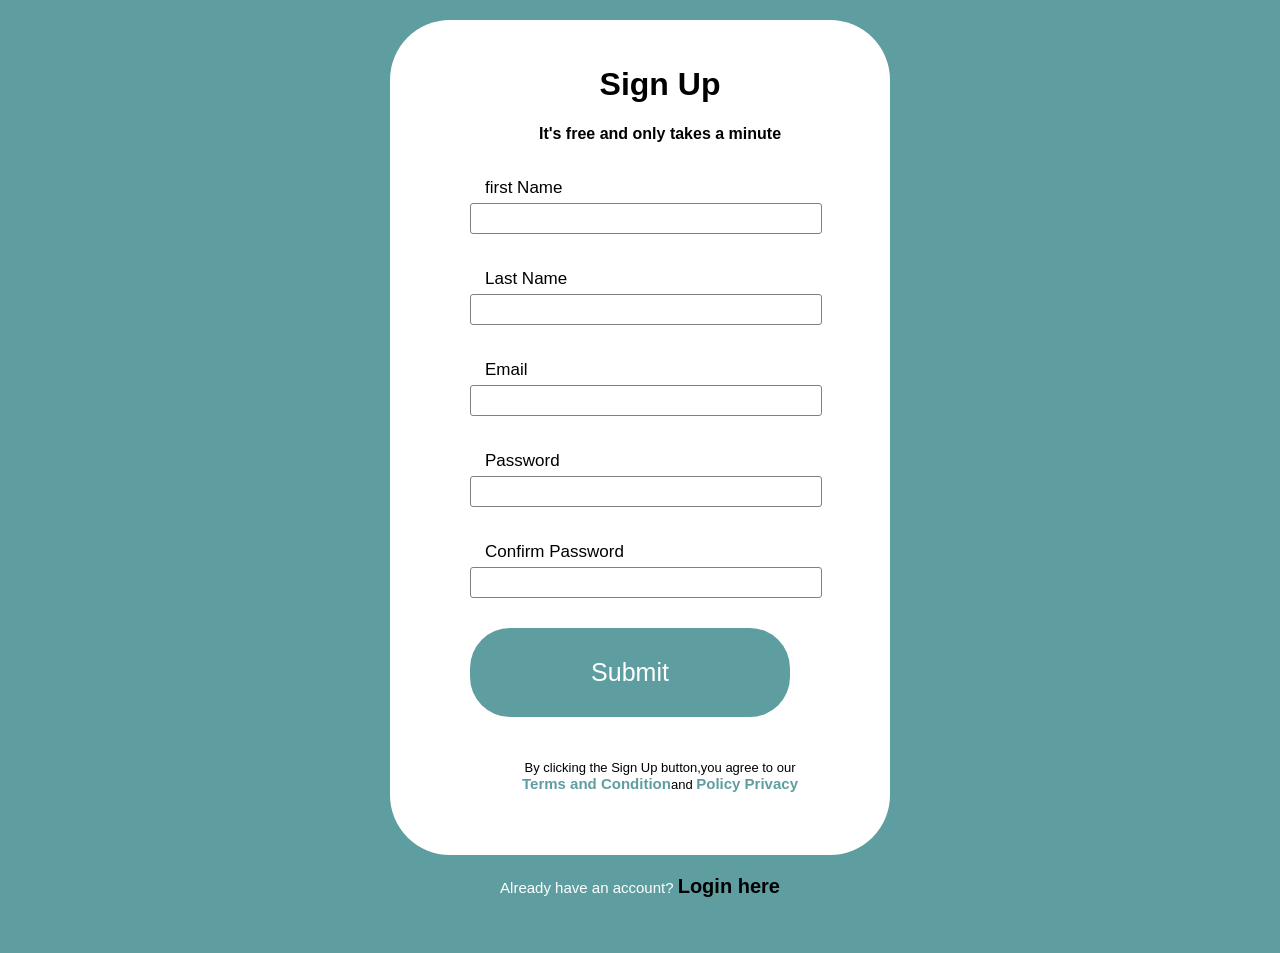
<file: index.html>
<!DOCTYPE html>

<html lang="en">

<title>Sign Up</title>
<link rel="stylesheet" href="css/indext.css">
<link href="https://fonts.googleapis.com/css2?family=Rob">

</head>
<body>
 

 

    
   <div class="Sign-up">
    <form class="sign" action="html/indext3.html">
        <div class="con">
    <h1>Sign Up</h1>
<h4>It's free and only takes a minute</h4>
<label>first Name</label>
<input type="text" placeholder="">
<label>Last Name</label>
<input type="text" placeholder="">
<label>Email</label>
<input type="email" placeholder=" ">

<label>Password</label>
<input type="password" placeholder="">
<label>Confirm Password</label>

<input type="password" placeholder="">

<button class="btn" value="Submit">  Submit</button> 
<p class="para-1">By clicking the Sign Up button,you agree to our<br> 
    <a href="#">Terms and Condition</a>and <a href="#">Policy Privacy</a>

</p>
  
</div>
 
 
</form>
</div>
<p class="para-2">Already have an account? <a href="html/indext2.html">Login here</a></p>

</body>
  </html>
</file>
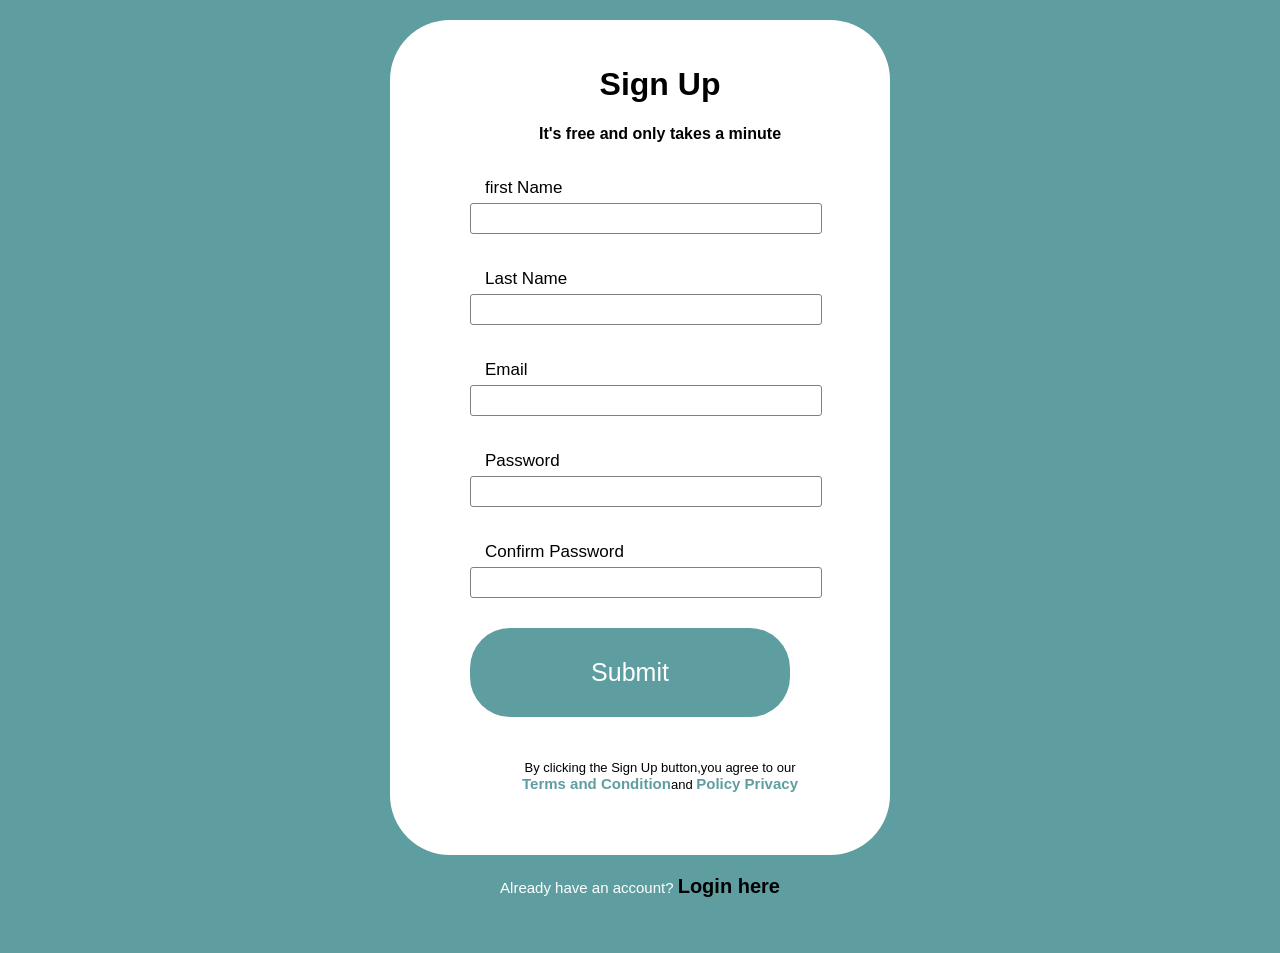
<file: indext.html>
<!DOCTYPE html>

<html lang="en">

<title>Sign Up</title>
<link rel="stylesheet" href="css/indext.css">
<link href="https://fonts.googleapis.com/css2?family=Rob">

</head>
<body>
 

 

    
   <div class="Sign-up">
    <form class="sign" action="html/indext3.html">
        <div class="con">
    <h1>Sign Up</h1>
<h4>It's free and only takes a minute</h4>
<label>first Name</label>
<input type="text" placeholder="">
<label>Last Name</label>
<input type="text" placeholder="">
<label>Email</label>
<input type="email" placeholder=" ">

<label>Password</label>
<input type="password" placeholder="">
<label>Confirm Password</label>

<input type="password" placeholder="">

<button class="btn" value="Submit">  Submit</button> 
<p class="para-1">By clicking the Sign Up button,you agree to our<br> 
    <a href="#">Terms and Condition</a>and <a href="#">Policy Privacy</a>

</p>
  
</div>
 
 
</form>
</div>
<p class="para-2">Already have an account? <a href="html/indext2.html">Login here</a></p>

</body>
  </html>
</file>
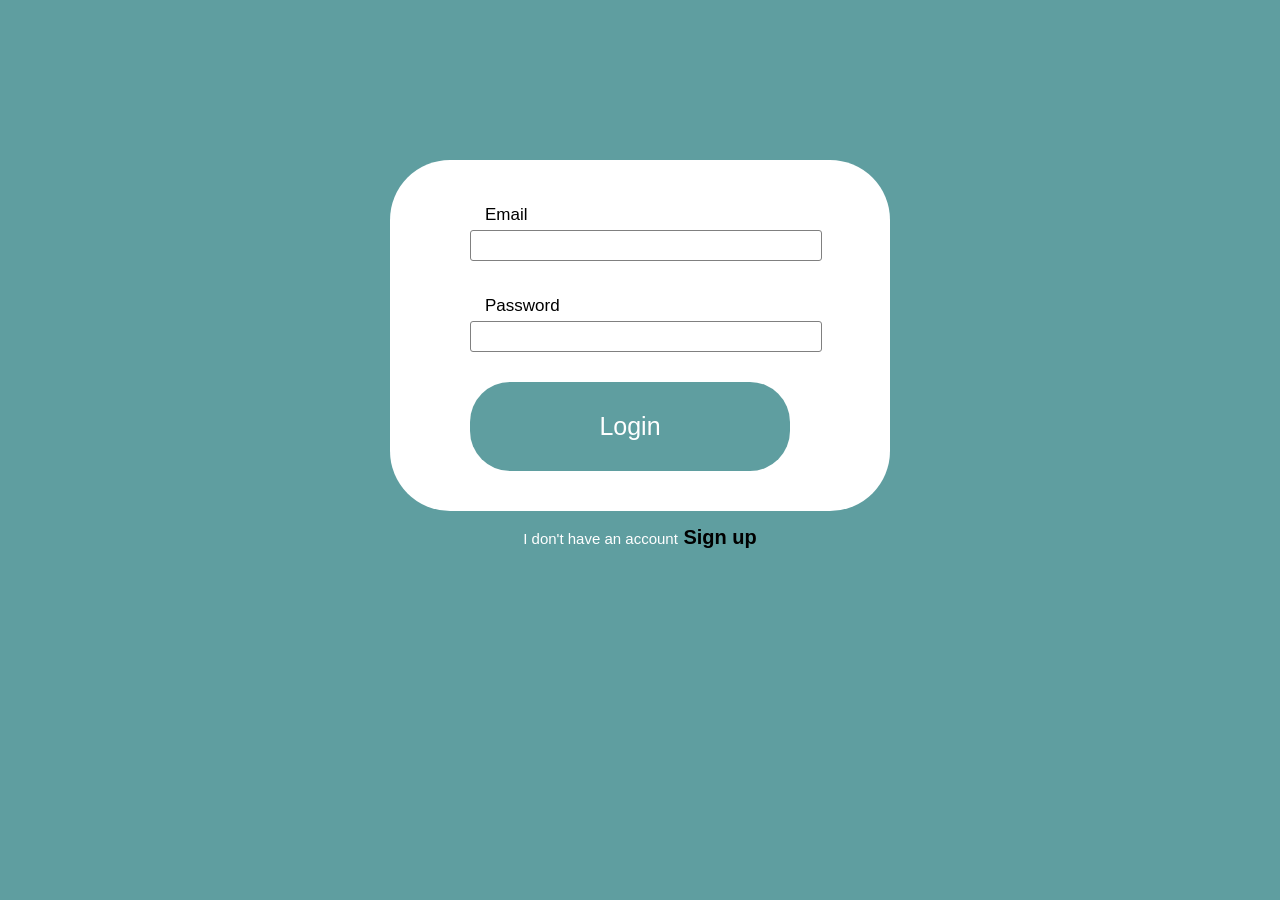
<file: html/indext2.html>
<!DOCTYPE html>

<html lang="en">

<title>Login</title>
<link rel="stylesheet" href="../css/indext.css">
<link href="https://fonts.googleapis.com/css2?family=Rob">

</head>

 
   <div class="login">
    <form class="sign" action="indext3.html">
        <div class="con">
<label>Email</label>
<input type="email" placeholder=" ">

<label>Password</label>
<input type="password" placeholder="">
  
<button class="btn" value="Submit"> <a href="indext3.html"> Login</a></button>
</div>
 
 
</form>
</div>
<p class="para-2">I don't have an account<a href="../indext.html"> Sign up</a></p>
</file>
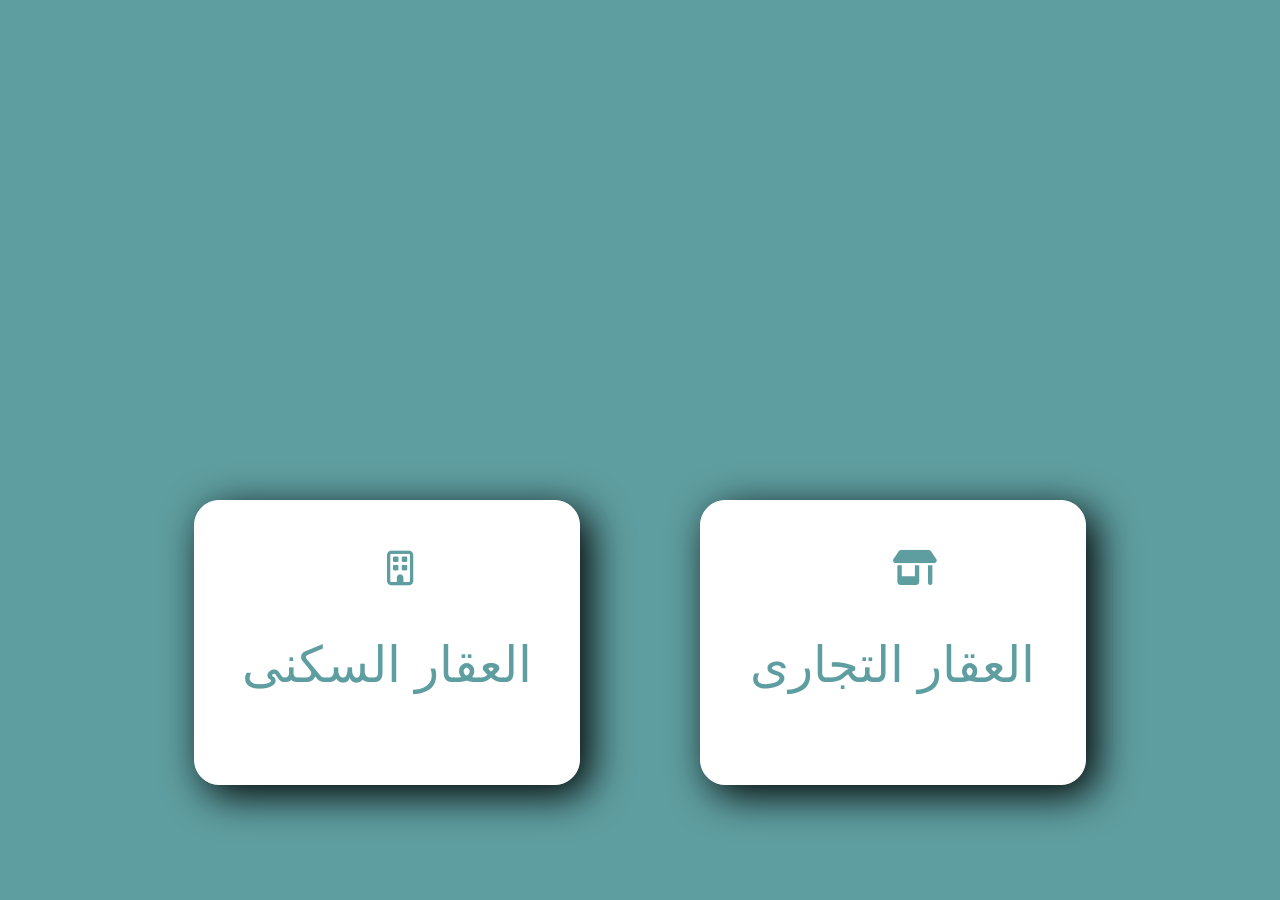
<file: html/indext3.html>
<!DOCTYPE html>
<html>
    <head>
        
<title>عقارات</title>
<link rel="stylesheet" href="../css/indext.css">
<link rel="stylesheet" href="https://cdnjs.cloudflare.com/ajax/libs/font-awesome/6.2.1/css/all.min.css">
    </head>
    <body>
        
        <div class="con-1">
            <div class="col-1 col1"><a href="indext4.html">
                <i class="fa-regular fa-building"></i>
                <p class="pa">العقار السكنى</p>


                
            </a></div>
            <div class="col-1 col2"><a href="indext5.html">
                <i class="fa-solid fa-shop"></i>
              <p class="pa">  العقار التجارى</p>
              </a></div>
        </div>
    </body>
</html>
</file>
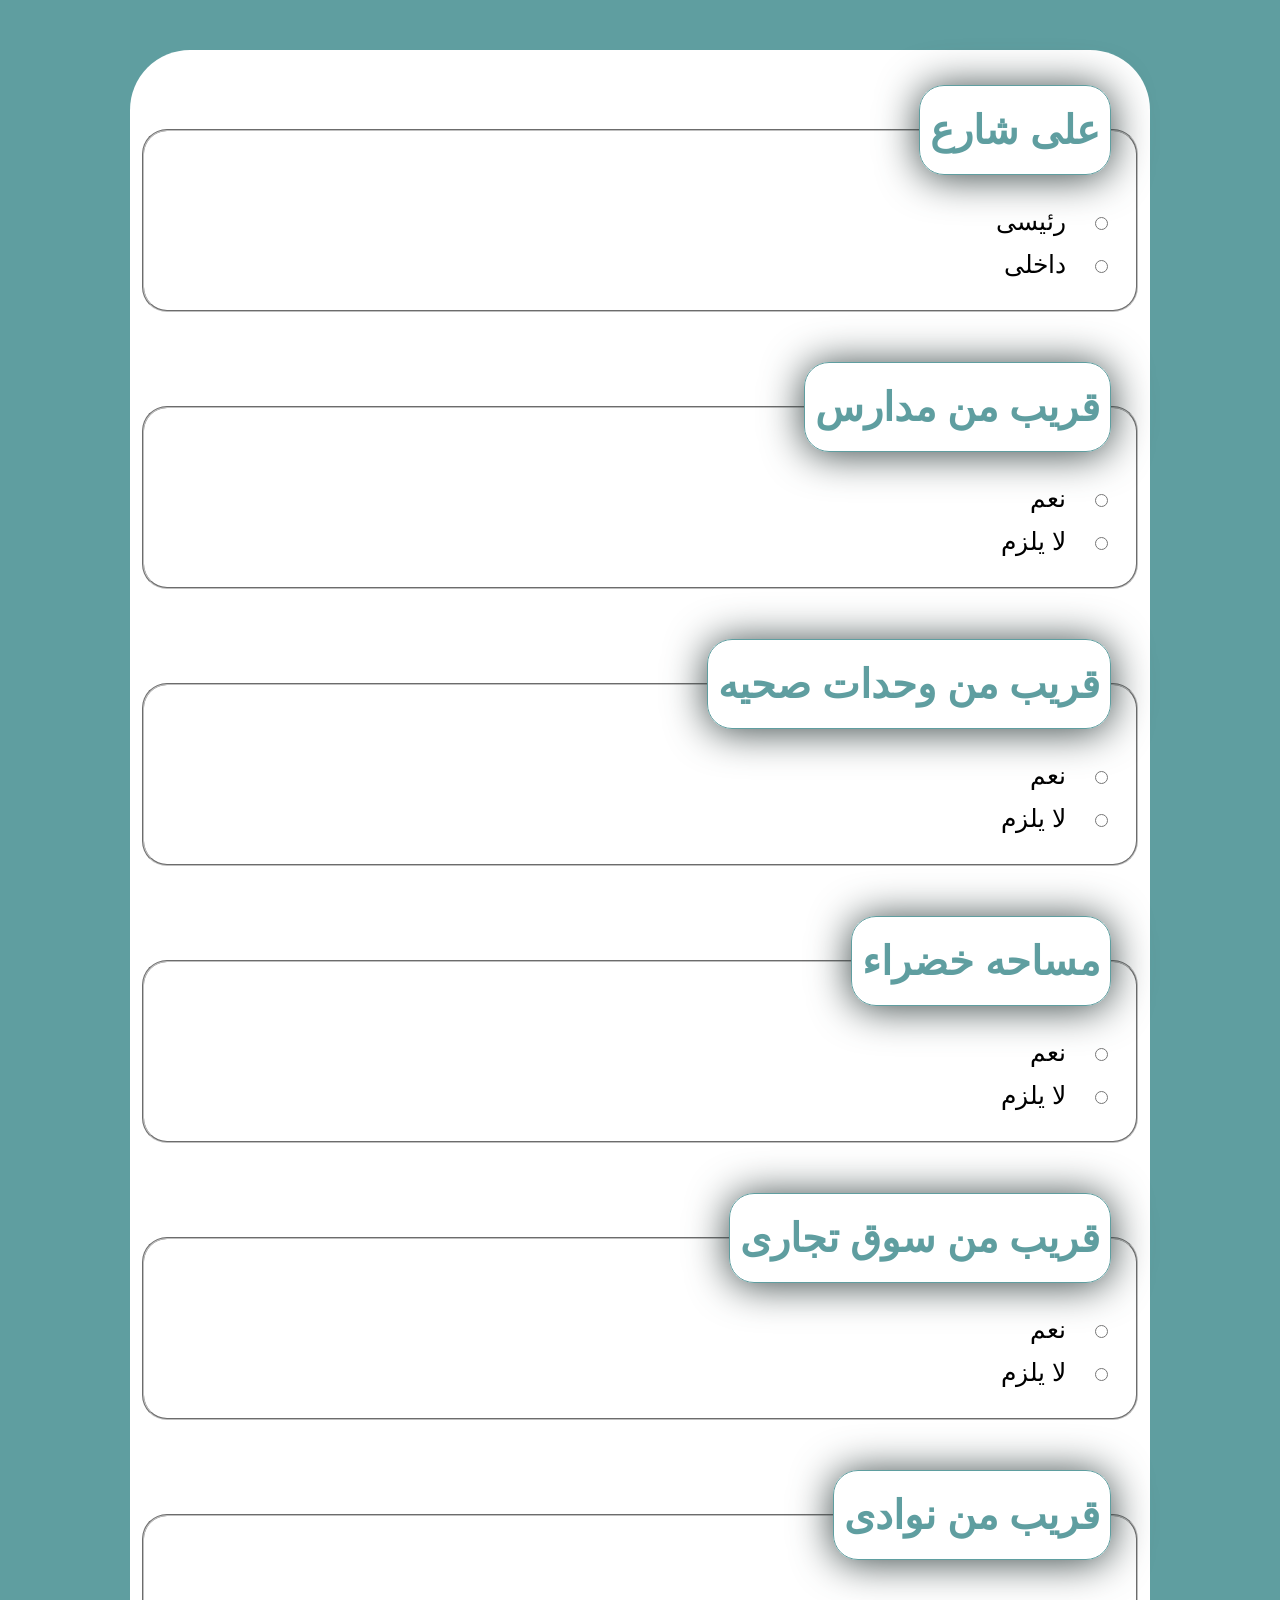
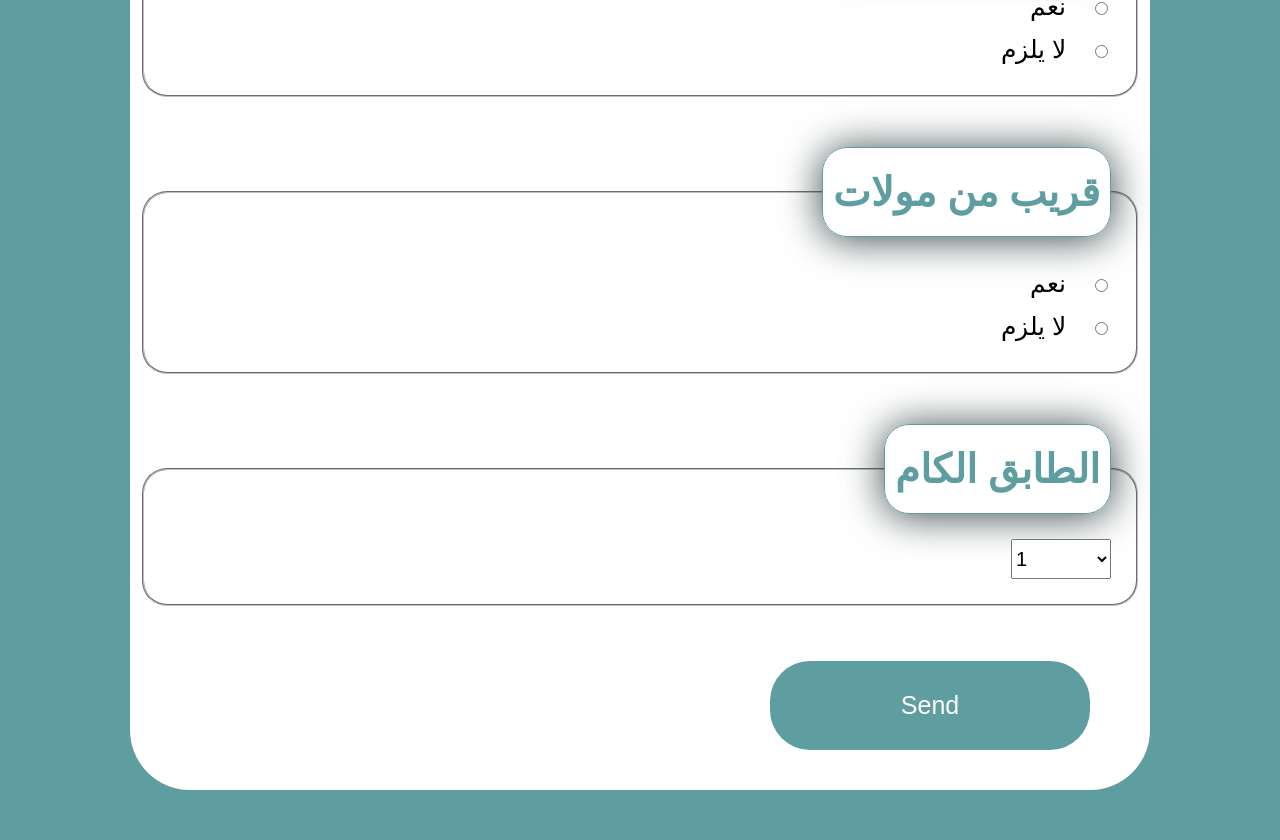
<file: html/indext4.html>
<html lang="en">

<title>عقار سكنى</title>
<link rel="stylesheet" href="../css/indext.css">
<link href="https://fonts.googleapis.com/css2?family=Rob">

</head>
<body class="bo-">
 
   <div class="question">



    <div class="que1">
      <fieldset>
        
        <legend> على شارع </legend>
       <label class="que"for="street-yes">  رئيسى</label>
       <input type="radio" id="street-yes" name="street" value="1"><br>
    
      <label class="que"for="street-no">  داخلى</label>
      <input type="radio" id="street-no" name="street" value="2" ><br>
     
        </fieldset></div>
    
    <div class="que1">
      <fieldset>
        
    <legend>قريب من مدارس</legend>
      <label class="que"for="school-yes"> نعم</label>
      <input type="radio" id="school-yes"  name="school" value="1" ><br>
      <label class="que"for="school-no">  لا يلزم</label>
      <input type="radio" id="school-no" name="school" value="2" ><br>
     
        </fieldset></div>
        <div class="que1">
          <fieldset>
            
            <legend>  قريب من وحدات صحيه</legend>
           <label class="que"for="h-yes">  نعم</label>
           <input type="radio" id="h-yes" name="hospital" value="1"><br>
        
          <label class="que"for="h-no">  لا يلزم</label>
          <input type="radio" id="h-no" name="hospital" value="2" ><br>
         
            </fieldset></div>
        
        <div class="que1">
          <fieldset>
            
        <legend>مساحه خضراء   </legend>
          <label class="que"for="g-yes"> نعم</label>
          <input type="radio" id="g-yes"  name="g-space" value="1" ><br>
          <label class="que"for="g-no">  لا يلزم</label>
          <input type="radio" id="g-no" name="g-space" value="2" ><br>
         
            </fieldset></div>
    <div class="que1">
      <fieldset>
        
        <legend>  قريب من سوق تجارى </legend>
       <label class="que"for="mar-yes">  نعم</label>
       <input type="radio" id="mar-yes" name="market" value="1"><br>
    
      <label class="que"for="mar-no"> لا يلزم</label>
      <input type="radio" id="mar-no" name="market" value="2" ><br>
     
        </fieldset></div>
    
    <div class="que1">
      <fieldset>
        
    <legend>قريب من نوادى</legend>
      <label class="que"for="club-yes"> نعم</label>
      <input type="radio" id="club-yes"  name="club" value="1" ><br>
      <label class="que"for="club-no">  لا يلزم</label>
      <input type="radio" id="club-no" name="club" value="2" ><br>
     
        </fieldset></div>
        
    
    <div class="que1">
      <fieldset>
        
    <legend>قريب من مولات</legend>
      <label class="que"for="mall-yes"> نعم</label>
      <input type="radio" id="mall-yes"  name="mall" value="1" ><br>
      <label class="que"for="mall-no">  لا يلزم</label>
      <input type="radio" id="mall-no" name="mall" value="2" ><br>
      
        </fieldset></div>
        

        <div class="que1">
          <fieldset>
            
        <legend> الطابق الكام   </legend>
        <select id="floor">
          <option value="1">1</option>
          <option value="2">2</option>
          <option value="3">3</option>
          <option value="4">4</option> 
          <option value="5">5</option>
          <option value="6">6</option>
       
        </select>
         
            </fieldset></div>
      
            <button >  Send</button>

      </div>




</div>

</body>
</html>
<!-- <p class="para-2">I don't have an account <a href="indext.html">Sign up</a></p> -->
</file>
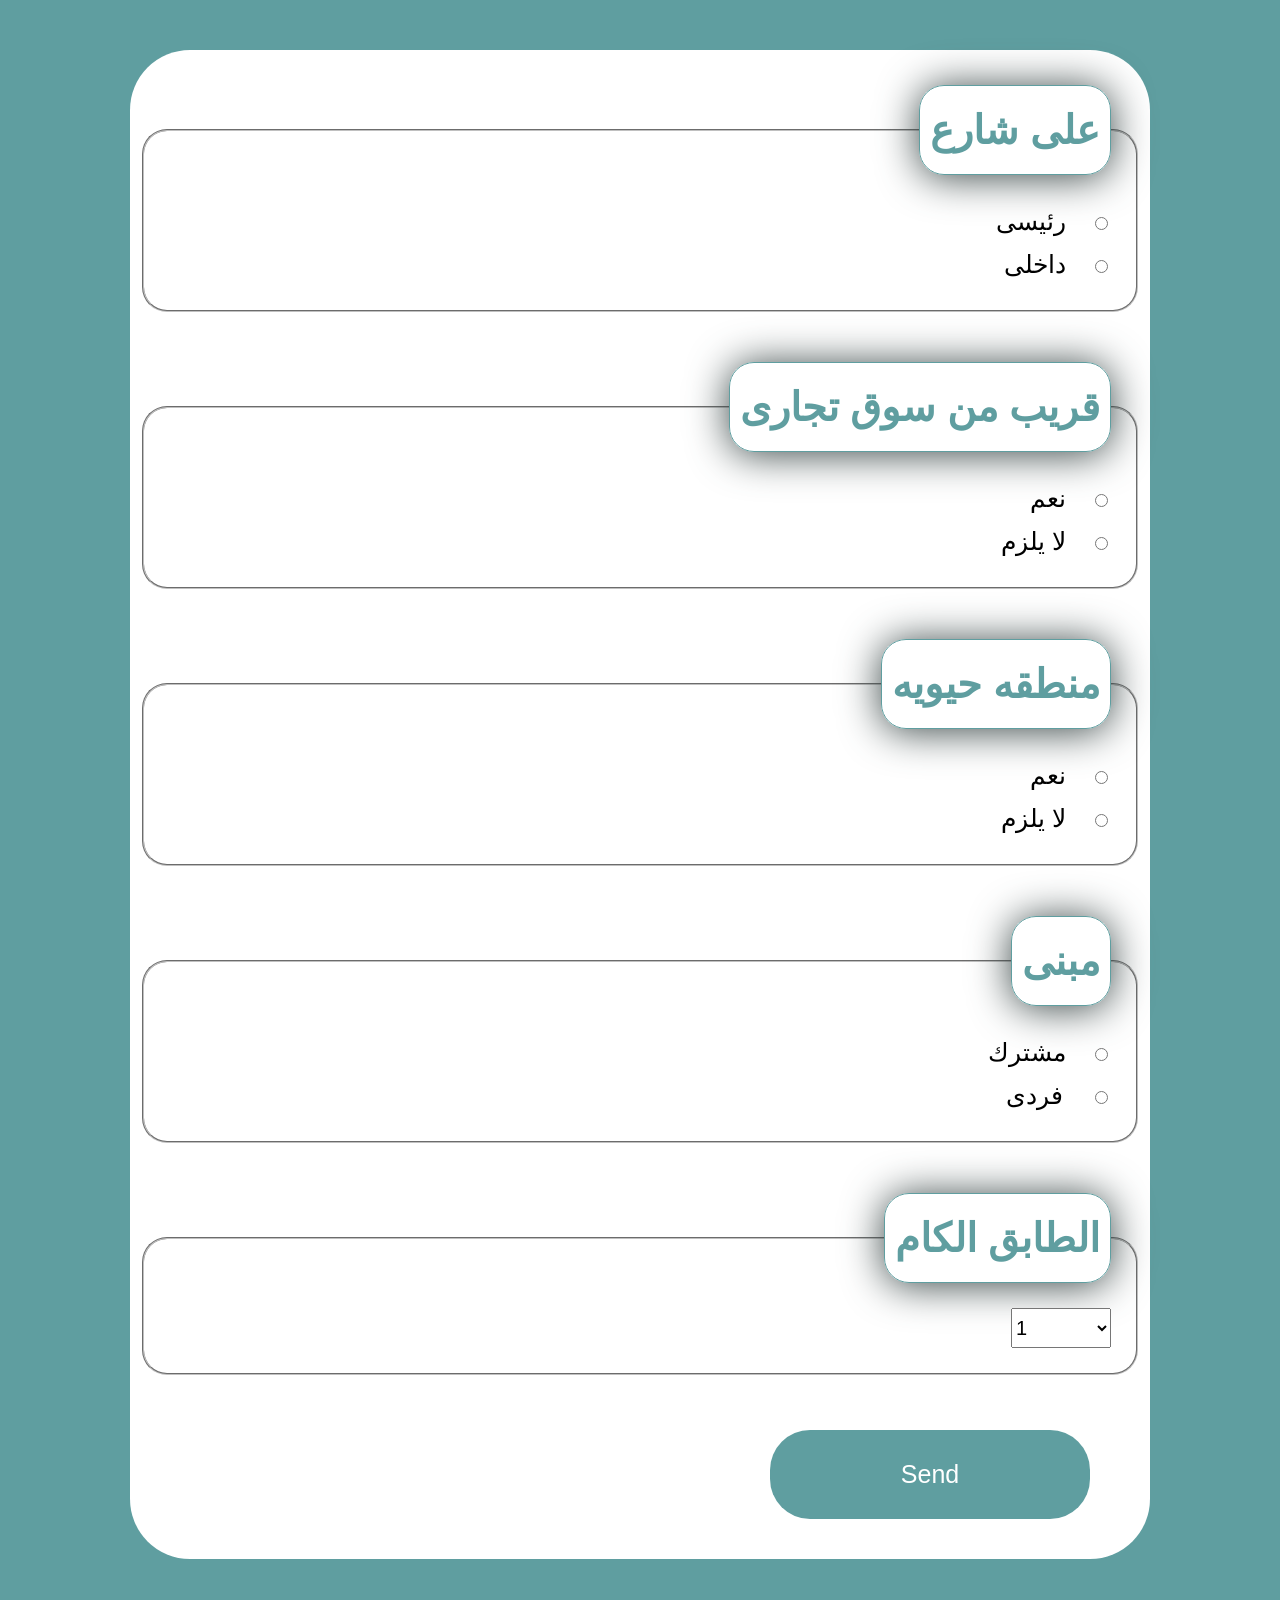
<file: html/indext5.html>
<html lang="en">

<title>عقار تجارى</title>
<link rel="stylesheet" href="../css/indext.css">
<link href="https://fonts.googleapis.com/css2?family=Rob">

</head>
<body class="bo-">
 
   <div class="question">

    <div class="que1">
        <fieldset>
          
          <legend> على شارع </legend>
         <label class="que"for="street-yes">  رئيسى</label>
         <input type="radio" id="street-yes" name="street" value="1"><br>
      
        <label class="que"for="street-no">  داخلى</label>
        <input type="radio" id="street-no" name="street" value="2" ><br>
       
          </fieldset></div>
      
          
      <div class="que1">
        <fieldset>
          
          <legend>  قريب من سوق تجارى </legend>
         <label class="que"for="mar-yes">  نعم</label>
         <input type="radio" id="mar-yes" name="market" value="1"><br>
      
        <label class="que"for="mar-no"> لا يلزم</label>
        <input type="radio" id="mar-no" name="market" value="2" ><br>
       
          </fieldset></div>
      
      <div class="que1">
        <fieldset>
          
      <legend> منطقه حيويه </legend>
        <label class="que"for="club-yes"> نعم</label>
        <input type="radio" id="club-yes"  name="club" value="1" ><br>
        <label class="que"for="club-no">  لا يلزم</label>
        <input type="radio" id="club-no" name="club" value="2" ><br>
       
          </fieldset></div>
          
      
      <div class="que1">
        <fieldset>
           
            <legend> مبنى    </legend>
        <label class="que"for="mall-yes">   مشترك</label>
        <input type="radio" id="mall-yes"  name="mall" value="1" ><br>
        <label class="que"for="mall-no">   فردى </label>
        <input type="radio" id="mall-no" name="mall" value="2" ><br>
        
          </fieldset></div>
          
  
          <div class="que1">
            <fieldset>
              
          <legend> الطابق الكام   </legend>
          <select id="floor">
            <option value="1">1</option>
            <option value="2">2</option>
            <option value="3">3</option>
            <option value="4">4</option> 
            <option value="5">5</option>
            <option value="6">6</option>
         
          </select>
           
              </fieldset></div>
        
              <button >  Send</button>
        </div>
  
  
  
  
  
  </div>
  
  </body>
  </html>
  <!-- <p class="para-2">I don't have an account <a href="indext.html">Sign up</a></p> -->
</file>
<file: css/indext.css>
body{
  background-color:cadetblue;
  font-family : 'Roboto', sans-serif;}
  /* }
  .bo-{
    background-color: #446e60a3;
  } */
   .Sign-up,.question{
    width: 500px;
    margin: 20px auto;
    background-color: white;
    border-radius: 60px;
   }

   .login{
   width: 500px;
   margin: 160px auto 0;
   background-color: white;
   border-radius: 60px;
}
   h1{
    text-align: center;
    padding-top: 15px;
   }
    h4{
    text-align: center;
    }
    .con{
        padding: 10px;
    }
    .sign{
        width: 100%;
        margin-left: 20px;


    }
    .sign label{
        display: flex;
        /* margin-top: 20px; */
        font-size: 17px;
        padding: 5px;
        margin: 30px 60px 0;
       
    }
    .sign input{
        width: 70%;
        padding: 7px;
        border: none;
        border: 1px solid gray;
        border-radius: 3px;
        outline: none;

        margin: 0 50px;
  

    }
    button{
        width: 320px;
       
    margin: 30px 50px 30px 50px;
        border: none;
        background-color: cadetblue;
        color: white;
        font-size: 25px;
        padding: 30px;
        border-radius: 40px;
    }
    
    
p{ 
    text-align: center;
    padding: 0 0 40px;
    font-size: 13px;
    width: 100%;
}
p a{
    text-decoration: none;
    color:cadetblue;
    font-size: 15px;
    font-weight: 600;
}
.para-2{
    text-align: center;
    color: white;
    font-size: 15px;
  
    }
    
    .para-2 a{
        font-size: 20px;
        color: black;
    }

    .con-1{
        
    width: 80%;
    display: flex;
    margin: 500px auto 0;
    text-align: center;
    }
    .col-1{
        width: 40%;
        margin: 0px 60px 0;
        border: 1px solid #fff;
        box-shadow: 10px 10px 40px;
        padding: 50px 0 0;
        border-radius: 25px;
        background-color: #fff;
    
    }
/*     
    .col2:active{    padding: 60px;}
    
    .col1:active{    padding: 60px;} */
   .col-1 a{
    
    text-decoration: none;
    color: cadetblue;
}
i{
    
    width: 0;
    font-size: 35px;
}
.pa{
    font-size: 50px;}
     .question .que {
        color: #000;
        font-size: 25px;
        padding: 20px;
    }
  
   .question  {
   width: 1000px;
   margin: 50px auto;
   padding: 10px;
   text-align: right;}

   .question .que1 {

    

    padding: 25px 0;
    line-height: 1.7;
}
legend{
    font-size: 40px;
    padding: 10px;
    color: cadetblue;
    font-weight: 700;
    border: 1px solid;
    box-shadow: 0px 2px 40px #374444;
    border-radius: 25px;}
/* }
fieldset:hover{
    box-shadow: 0px 0px 100px 0px;} */
    
fieldset{
    border-radius: 25px;
    
    padding: 25px;
}
select{
    
    width: 100px;
    height: 40px;
    font-size: 20px;

}
a{
    text-decoration: none;
    color: #fff;}

.btn2{
    
    width: 320px;
       
    margin: 30px 50px 30px 50px;
        border: none;
        background-color: #49c1a2;
        color: white;
        font-size: 25px;
        padding: 30px;
        border-radius: 40px;
}
</file>
